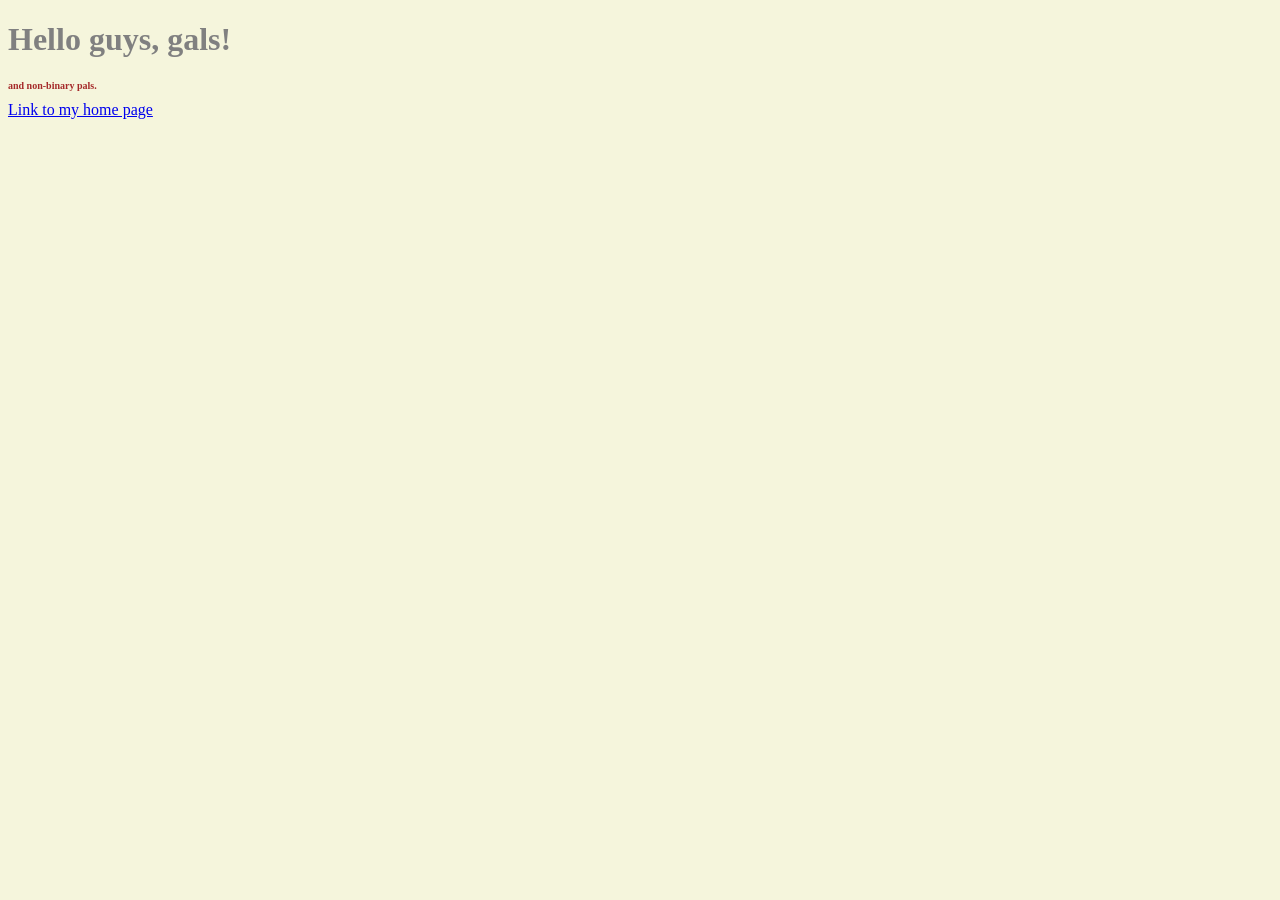
<file: index.html>
<!DOCTYPE html>
<html lang="en">
<link rel="stylesheet" href="index.css">

<head>
    <meta charset="UTF-8">
    <meta name="viewport" content="width=device-width, initial-scale=1.0">
    <title>Document</title>
</head>
<body>
    <h1>Hello guys, gals!</h1>
    <div>
        <h3 class ="small-header">
            and non-binary pals.

            <!-- comment comment comment
            -->
        </h3>

    <a href="homepage.html">Link to my home page</a>
    </div>
</body>

</html>
</file>
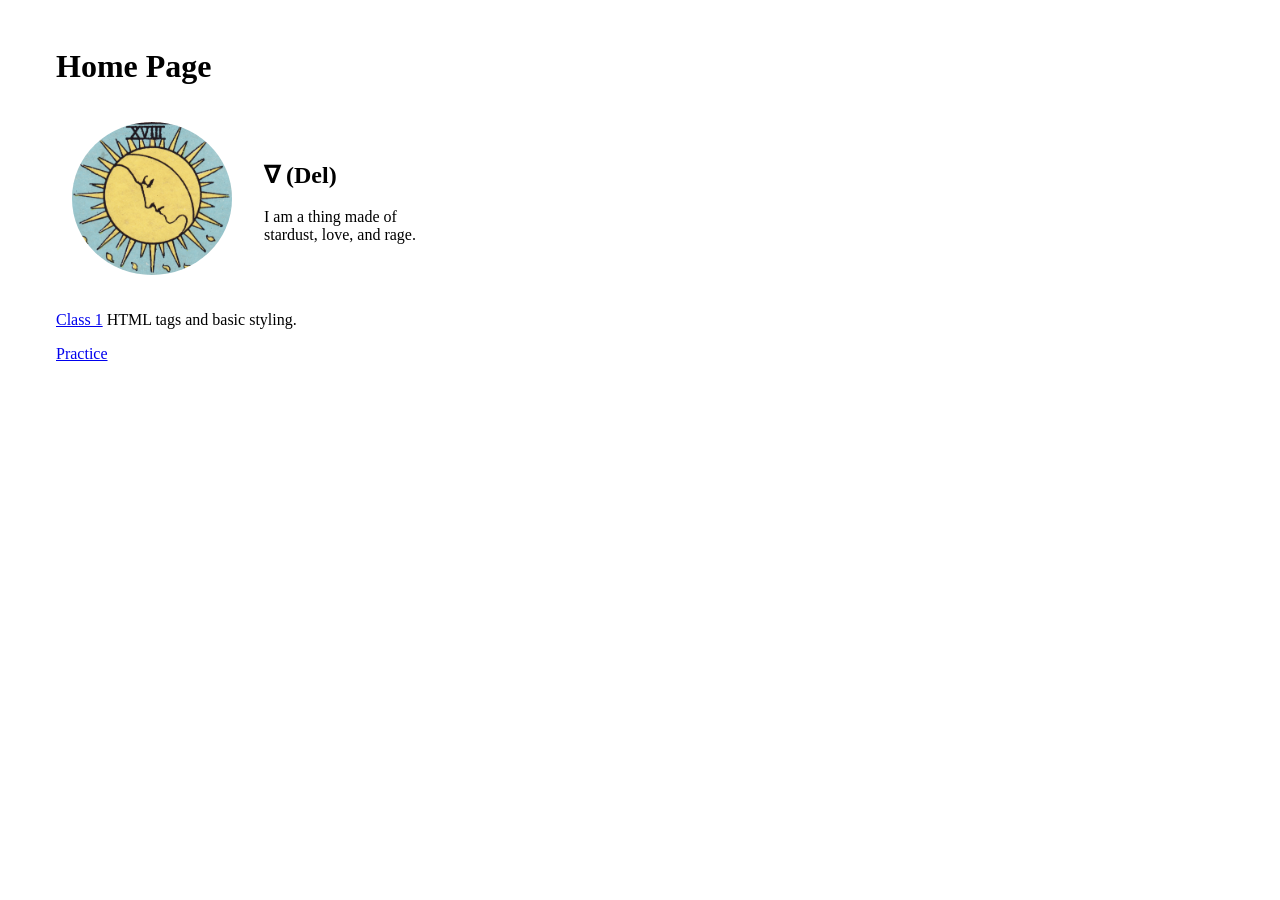
<file: homepage.html>
<!DOCTYPE html>
<html lang="en">
<link rel="stylesheet" href="homepage.css">
<head>
    <meta charset="UTF-8">
    <meta name="viewport" content="width=device-width, initial-scale=1.0">
    <title>Home Page</title>
</head>

<body>
    

    <div class="container">

        <h1>Home Page</h1>

        <div class="bio-container">
            <div class="bio">
                <img class = "round", src = "TheMoon.png">
            </div>
            <div class = "bio">
                <h2>∇ (Del)</h2>
                <p>
                    I am a thing made of stardust, love, and rage.
                </p>
            </div>
        </div>
        <p>
        </p>

        <a href="page01.html">Class 1</a> HTML tags and basic styling.
        <p>
            <a href="page_01_practice.html">Practice</a>
        </p>
    </div>

    
     
</body>
</html>
</file>
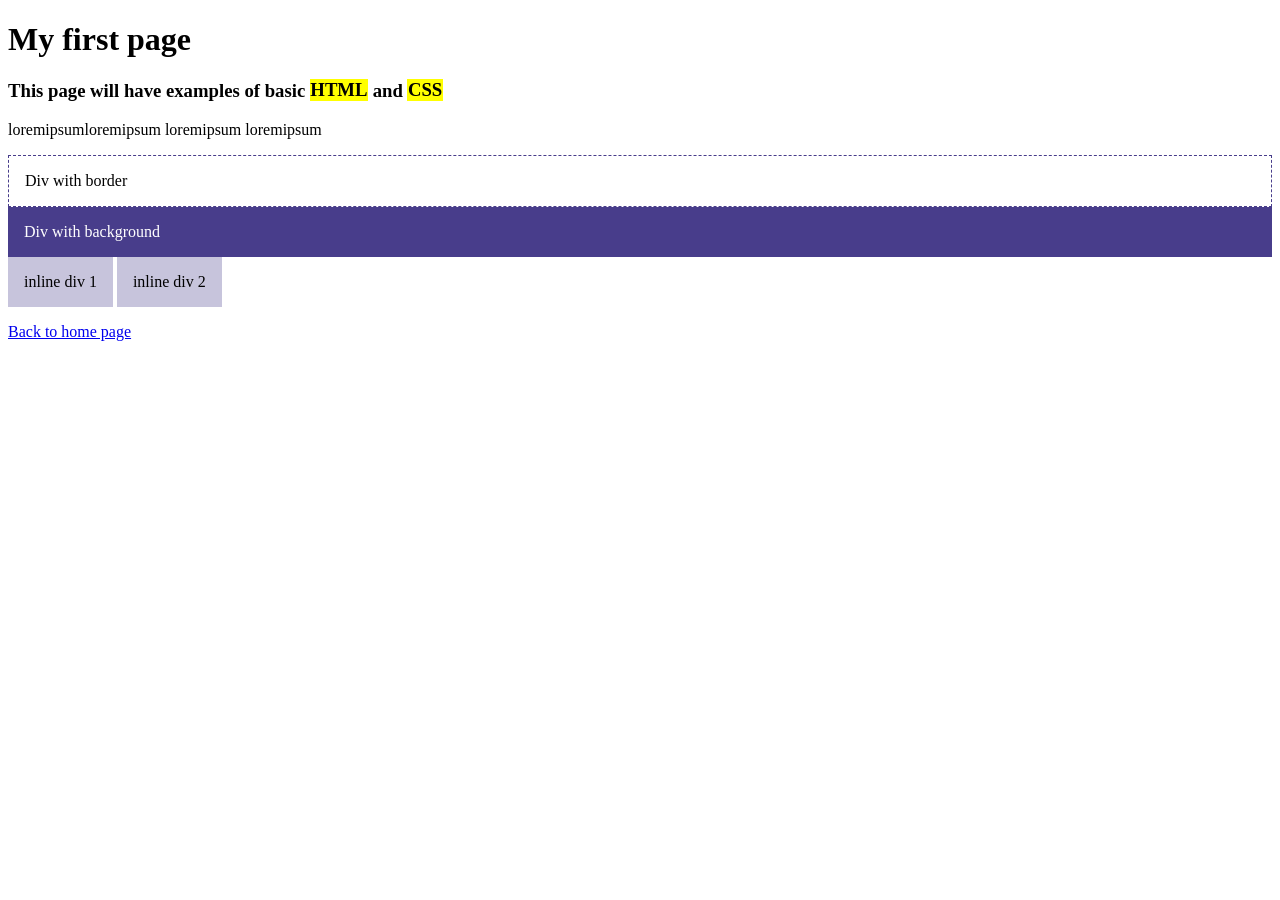
<file: page01.html>
<!DOCTYPE html>
<html lang="en">
<link rel="stylesheet" href="page_01.css">
<head>
    <meta charset="UTF-8">
    <meta name="viewport" content="width=device-width, initial-scale=1.0">
    <title>Page 01</title>
</head>
<body>
    <div class="content">
        <h1>
            My first page
        </h1>
        <h3>
            This page will have examples of basic <span class="highlight">HTML</span> and <span class="highlight">CSS</span>
        </h3>
        <p>
            loremipsumloremipsum loremipsum loremipsum
        </p>
    </div>
    <div class="div-with-border">
        Div with border
    </div>
    <div class="div-with-background">
        Div with background
    </div>
    <div class="inline-div">
        inline div 1
    </div>
    <div class="inline-div">
        inline div 2
    </div>
    <p>
        <a href="homepage.html"> Back to home page</a>
    </p>

</body>
</html>
</file>
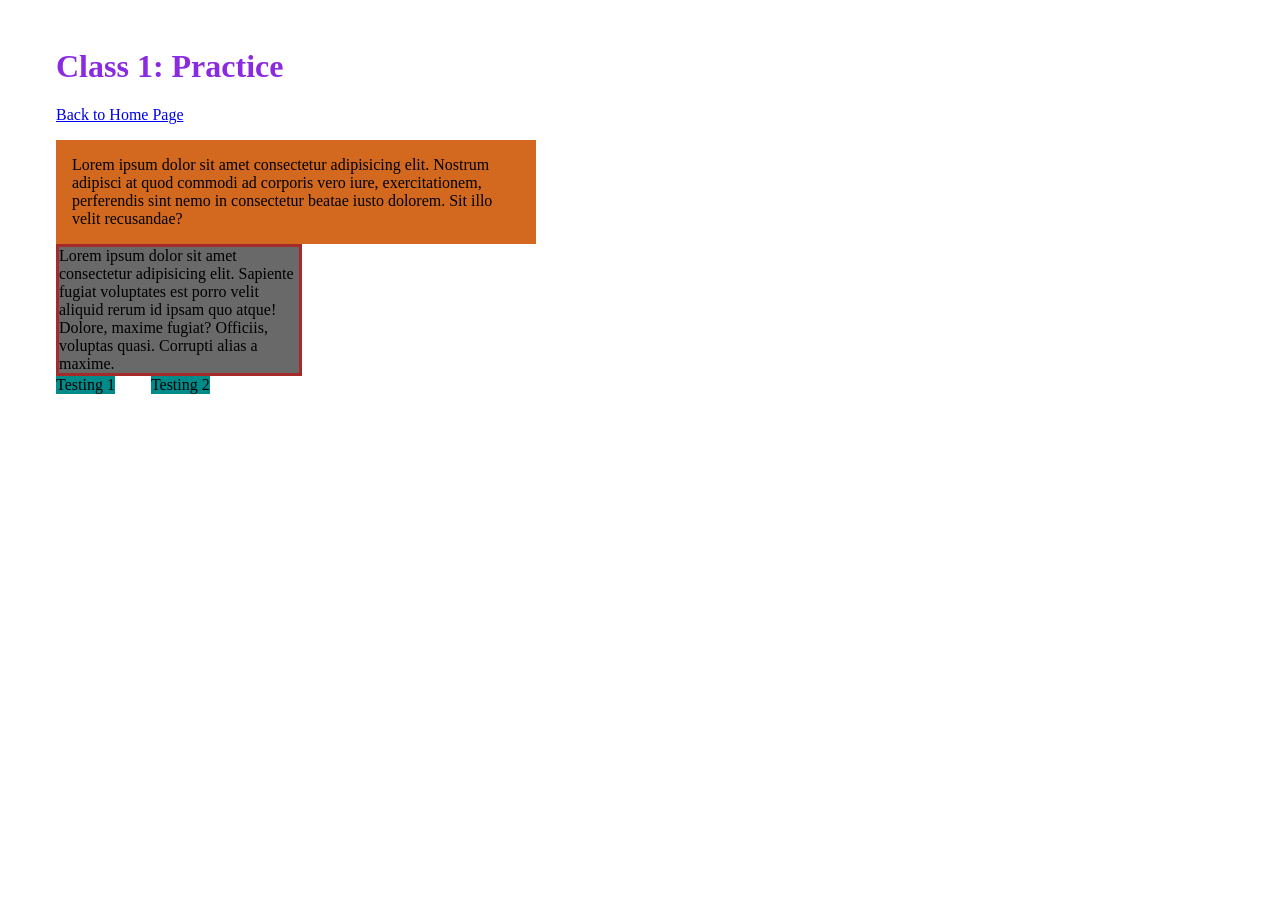
<file: page_01_practice.html>
<!DOCTYPE html>
<html lang="en">
<link rel ="stylesheet" href = "page_01_practice.css">
<head>
    <meta charset="UTF-8">
    <meta name="viewport" content="width=device-width, initial-scale=1.0">
    <title>Page 01 Practice</title>
</head>
<body>
    <div class="content">
        <h1>
            Class 1: Practice
        </h1>
        <p>
            <a href = "homepage.html"> Back to Home Page</a>
        </p>

        <div class ="div-1">
            Lorem ipsum dolor sit amet consectetur adipisicing elit. Nostrum adipisci at quod commodi ad corporis vero iure, exercitationem, perferendis sint nemo in consectetur beatae iusto dolorem. Sit illo velit recusandae?
        </div>

        <div class = "div-2">
            Lorem ipsum dolor sit amet consectetur adipisicing elit. Sapiente fugiat voluptates est porro velit aliquid rerum id ipsam quo atque! Dolore, maxime fugiat? Officiis, voluptas quasi. Corrupti alias a maxime.
        </div>

        <div class = "div-3">
            Testing 1
        </div>

        <div class = "div-3">
            Testing 2
        </div>
    </div>

    
</body>
</html>
</file>
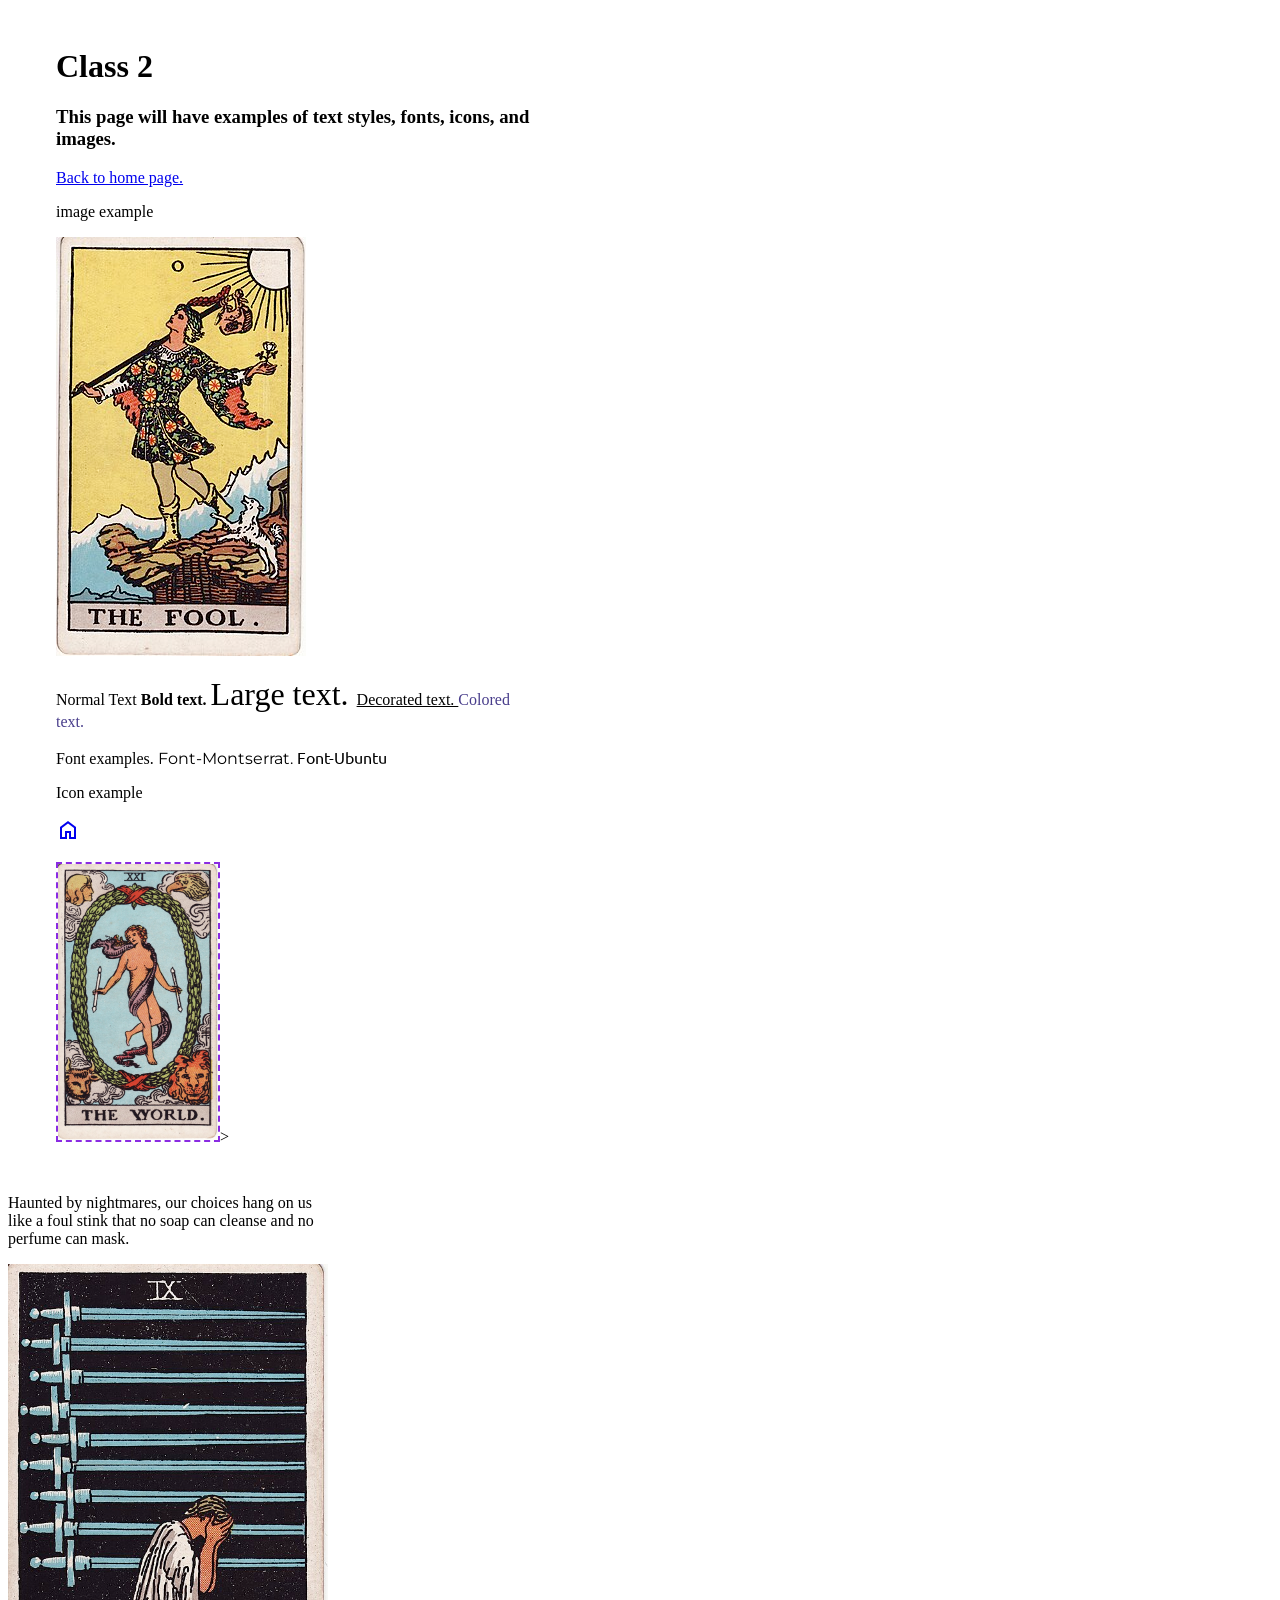
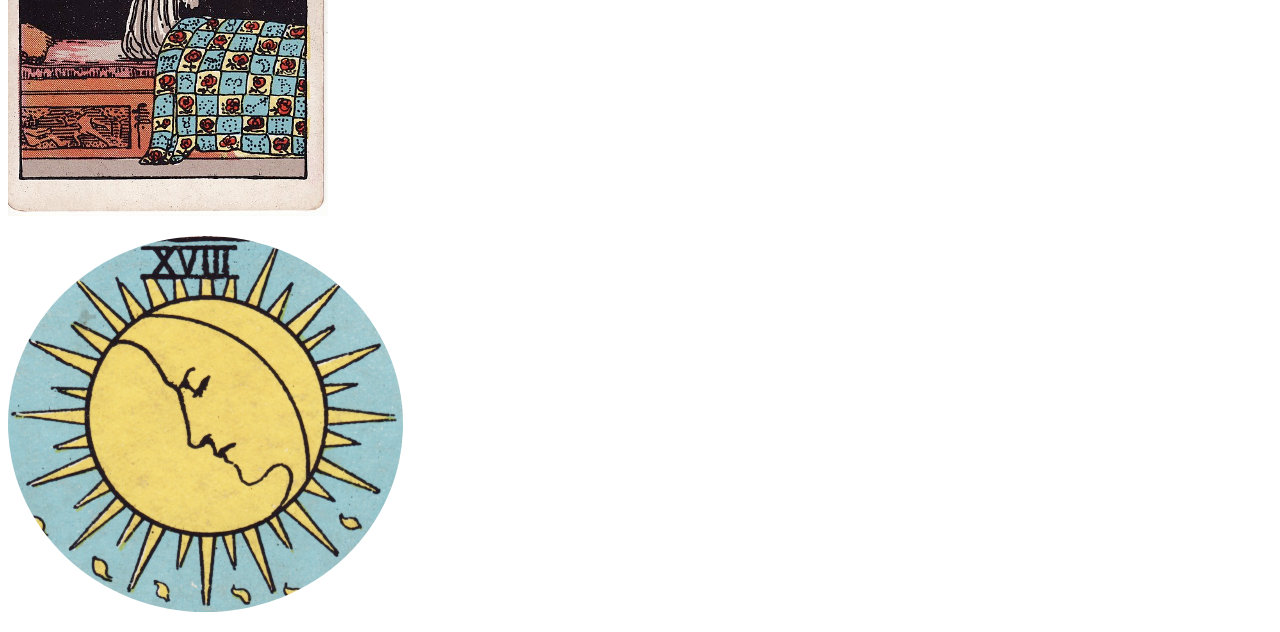
<file: page_02.html>
<!DOCTYPE html>
<html lang="en">
<head>
    <meta charset="UTF-8">
    <meta name="viewport" content="width=device-width, initial-scale=1.0">
    <title>Page 02</title>
    <link rel ="stylesheet", href = "page_02.css">
    <link rel="preconnect" href="https://fonts.googleapis.com">
    <link rel="preconnect" href="https://fonts.gstatic.com" crossorigin>
    <link href="https://fonts.googleapis.com/css2?family=Montserrat:ital,wght@0,100..900;1,100..900&display=swap" rel="stylesheet">
    <link rel="preconnect" href="https://fonts.googleapis.com">
    <link rel="preconnect" href="https://fonts.gstatic.com" crossorigin>
    <link href="https://fonts.googleapis.com/css2?family=Montserrat:ital,wght@0,100..900;1,100..900&family=Ubuntu:ital,wght@0,300;0,400;0,500;0,700;1,300;1,400;1,500;1,700&display=swap" rel="stylesheet">
    <link rel="stylesheet" href="https://fonts.googleapis.com/css2?family=Material+Symbols+Outlined:opsz,wght,FILL,GRAD@24,400,0,0" />
</head>
<body>
    <div class="content">
        <h1>
            Class 2
        </h1>
        <h3>
            This page will have examples of text styles, fonts, icons, and images.
        </h3>
        <p><a href="homepage.html">Back to home page.</a></p>

        <p>image example</p>
        <img class = "img1" src="RWS_Tarot_00_Fool.jpg" alt="The Fool">
        <p>
            Normal Text
            <span class = "span1">
                Bold text.
            </span>
            <span class = "span2">
                Large text.
            </span>
            <span class = "span3">
                Decorated text.
            </span>
            <span class = "span4">
                Colored text.
            </span>
            
        </p>

        <p>
            Font examples.  
            
            <span class = "font1">
                Font-Montserrat.
            </span>
            <span class = "font2">
                Font-Ubuntu
            </span>
        </p>
        <p>
            Icon example
        </p>
        <p>    
            <a href = "homepage.html"><span class="material-symbols-outlined">home</span></a>

        </p>

        <p>
            <img class = "img2" src="RWS_Tarot_21_World.jpg" alt="The World">> 
        </p>
    </div>

    <div class = "div-4">
        Haunted by nightmares, our choices hang on us like a foul stink that no soap can cleanse and no perfume can mask.
        <p>
            <img class = "img3" src="Swords09.jpg" alt="Nine of Swords">
        </p>
    </div>

    <div>
        <p>
            <img class = "img4" src = "TheMoon.png" alt = "The Moon">
        </p>
    </div>
</body>
</html>
</file>
<file: index.css>
body {
    background-color:beige;
    color:brown;
}

h1 {
    color: grey
}

.smallheader {
    color: green;
}

h3 {
    font-size: 10px;
}
</file>
<file: homepage.css>
.container {
    margin: 3rem
    
}

.round {
    border-radius: 50%;
    max-width: 10rem;
}
.bio-container {
    display: flex;
    align-items: center;
}
.bio {
    max-width: 10rem;
    display: inline-block;
    padding: 1rem
}
</file>
<file: page_01.css>
content {
    margin: 2rem;
    max-width: 30rem;
}

.div-with-border {
    padding: 1rem;
    border: 1px dashed darkslateblue;
}

.div-with-background {
    background-color: darkslateblue;
    padding: 1rem;
    color: white;
}

.inline-div {
    background-color: rgba(71,61,139,0.3);
    padding: 1rem;
    display: inline-block;
}

.highlight {
    background-color: yellow;
    padding: 0.03rem;
}
</file>
<file: page_01_practice.css>
.content {
    margin: 3rem;
    max-width: 30rem;
}
h1 {
    color: blueviolet
}

.div-1 {
    background-color: chocolate;
    padding: 1rem;
}

.div-2 {
    width: 15rem;
    background-color: dimgrey;
    border: solid brown;
}

.div-3 {
    background-color: darkcyan;
    display: inline-block;
    margin-right: 2rem;
}
</file>
<file: page_02.css>
.content {
    margin: 3rem;
    max-width: 30rem;
}

.div-4 {
    width: 20rem
}

.img1 {
    max-width: 100%;

}

.img2 {
    width: 10rem;
    border: dashed 2px blueviolet;

}

.img3 {
    width: 100%
}

.img4 {
    border-radius: 50%
}

.span1 {
    font-weight: 600;
}

.span2 {
    font-size: 2rem;
}

.span3 {
    text-decoration: underline;
}

.span4 {
    color: darkslateblue;
}

.font1 {
    font-family: "Montserrat", sans-serif;
}

.font2 {
    font-family: "Ubuntu", sans-serif;
}
</file>
